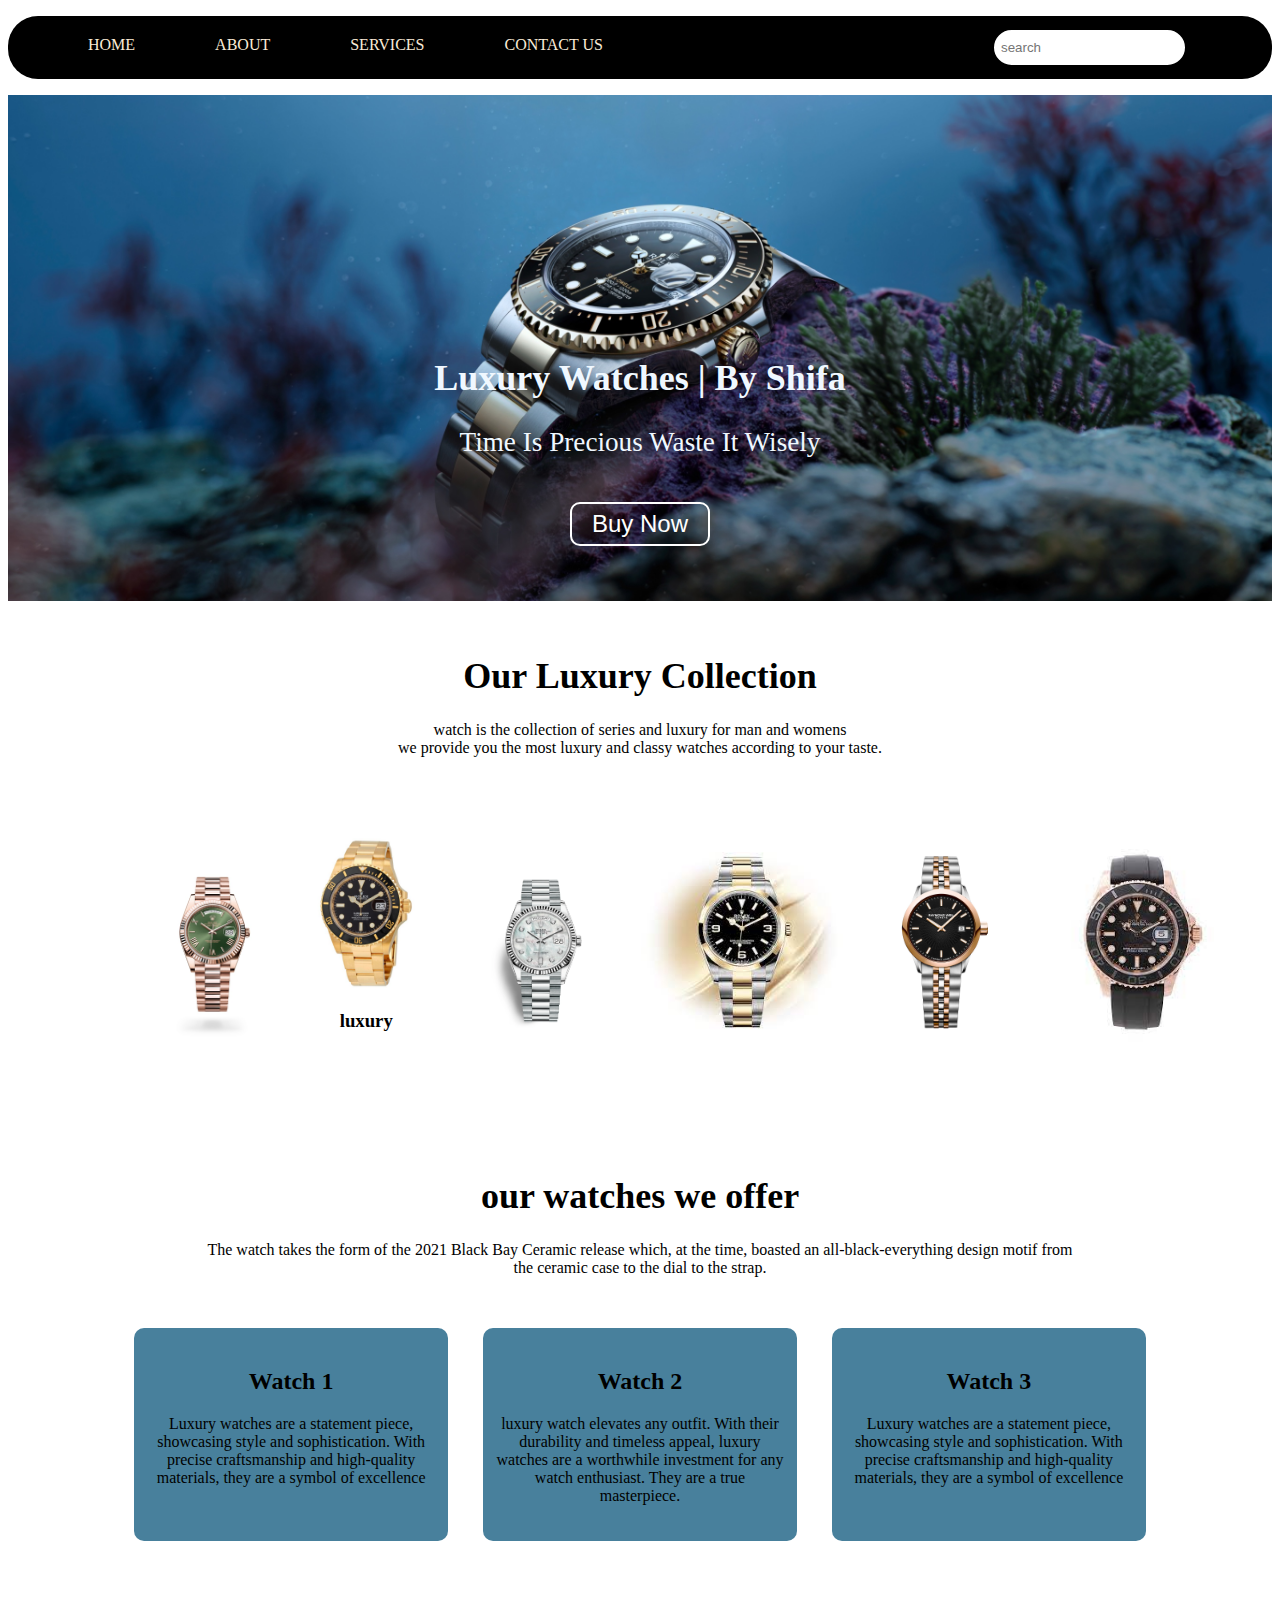
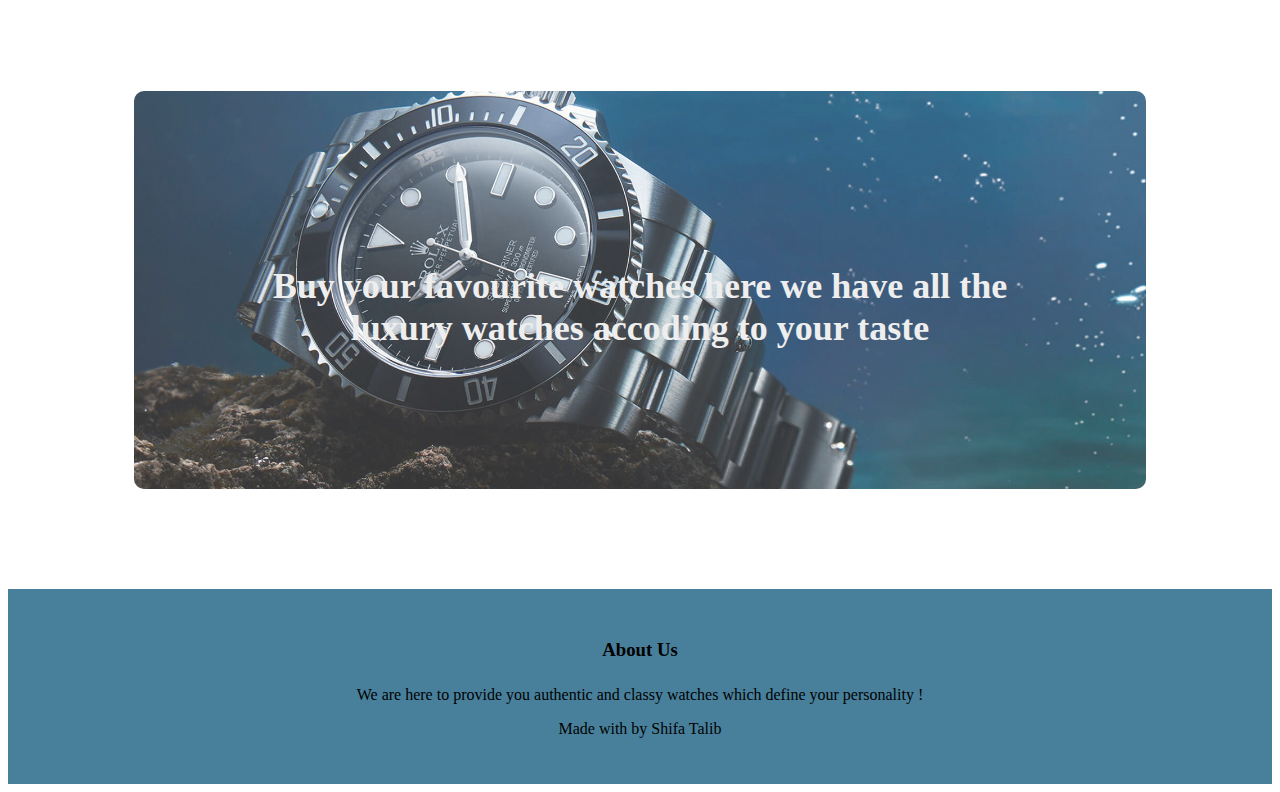
<file: index.html>
<!DOCTYPE html>
<html lang="en">
<head>
    <meta charset="UTF-8">
    <meta name="viewport" content="width=device-width, initial-scale=1.0">
    <title>HOME</title>
    <link rel="stylesheet" href="https://cdnjs.cloudflare.com/ajax/libs/font-awesome/6.5.2/css/all.min.css" integrity="sha512-SnH5WK+bZxgPHs44uWIX+LLJAJ9/2PkPKZ5QiAj6Ta86w+fsb2TkcmfRyVX3pBnMFcV7oQPJkl9QevSCWr3W6A==" crossorigin="anonymous" referrerpolicy="no-referrer" />
    <link rel="stylesheet" href="style.css">
</head>
<body>
    <section id="header">
        <nav class="navbar">
            <ul>
                <li><a href="index.html">HOME</a></li>
                <li><a href="about.html">ABOUT</a></li>
                <li><a href="service.html">SERVICES</a></li>
                <li><a href="contact.html">CONTACT US</a></li>
                <Div class="search">
                    <i class="fa-solid fa-magnifying-glass"></i>
                    <input type="text" name="search" id="search" placeholder="search">
                </Div>
            </ul>
        </nav>
        </section>
    <section id="body">
        <div class= "header_heading">
            <h1>Luxury Watches | By Shifa</h1>
        <p>Time Is Precious Waste It Wisely</p>
        </div>
        <button class="btn">Buy Now</button> 
    </section>
       
<!---collection--->

    <section class="collection">
        <h1>Our Luxury Collection</h1>
<p>watch is the collection of series and luxury for man and womens</br>
    we provide you the most luxury and classy watches according to your taste.
</p>
   <div class="row">
    <div class="collection col">
        <img src="pic1.png" height="200px">
        <div class="layer">
        </div>
    </div>
    <div class="collection col">
        <img src="pic2.jpg" height="150px" width="150px">
        <div class="layer">
            <h3>luxury</h3>
        </div>
    </div>
    <div class="collection col">
        <img src="pic3.webp" height="200px">
        <div class="layer">
            
        </div>
    </div>
    <div class="collection col">
        <img src="pic5.jpeg" height="180px">
        <div class="layer">
        
        </div>
    </div>
    <div class="collection col">
        <img src="pic4.webp" height="200px">
        <div class="layer">
    
        </div>
    </div>
    <div class="collection col">
        <img src="pic6.jpeg" height="200px">
        <div class="layer">
            
        </div>
    </div>
   </div>
</section>
 <!--our offers-->
 <section class="box1">
    <h1>our watches we offer</h1>
    <p>The watch takes the form of the 2021 Black Bay Ceramic release which, at the time, boasted an all-black-everything design motif from</br> the ceramic case to the dial to the strap.</p>
<div class="row">
<div class="box2">
    <h2>Watch 1</h2>
    <p>Luxury watches are a statement piece, showcasing style and sophistication. With precise craftsmanship and high-quality materials, they are a symbol of excellence</p>
</div>
<div class="box2">
    <h2>Watch 2</h2>
    <p>luxury watch elevates any outfit. With their durability and timeless appeal, luxury watches are a worthwhile investment for any watch enthusiast. They are a true masterpiece.</p>
</div><div class="box2">
    <h2>Watch 3</h2>
  <p>Luxury watches are a statement piece, showcasing style and sophistication. With precise craftsmanship and high-quality materials, they are a symbol of excellence</p>
</div>
</div>
</section>
<!--background-->
<section class="cta">
    <h1>Buy your favourite watches here we have all the 
    </br>luxury watches accoding to your taste</h1>

</section>
<!----footer-->
<section class="footer">
<h3>About Us</h3>
<p>We are here to provide you authentic and classy watches which define your personality !</p>
<div class="icons">
    <i class="fa-brands fa-facebook"></i>
    <i class="fa-brands fa-twitter"></i>
    <i class="fa-brands fa-instagram"></i>
    <i class="fa-brands fa-linkedin"></i>
</div>
<p>Made with <i class="fa-regular fa-heart"></i> by Shifa Talib</p>
</section>
</body>
</html>
</file>
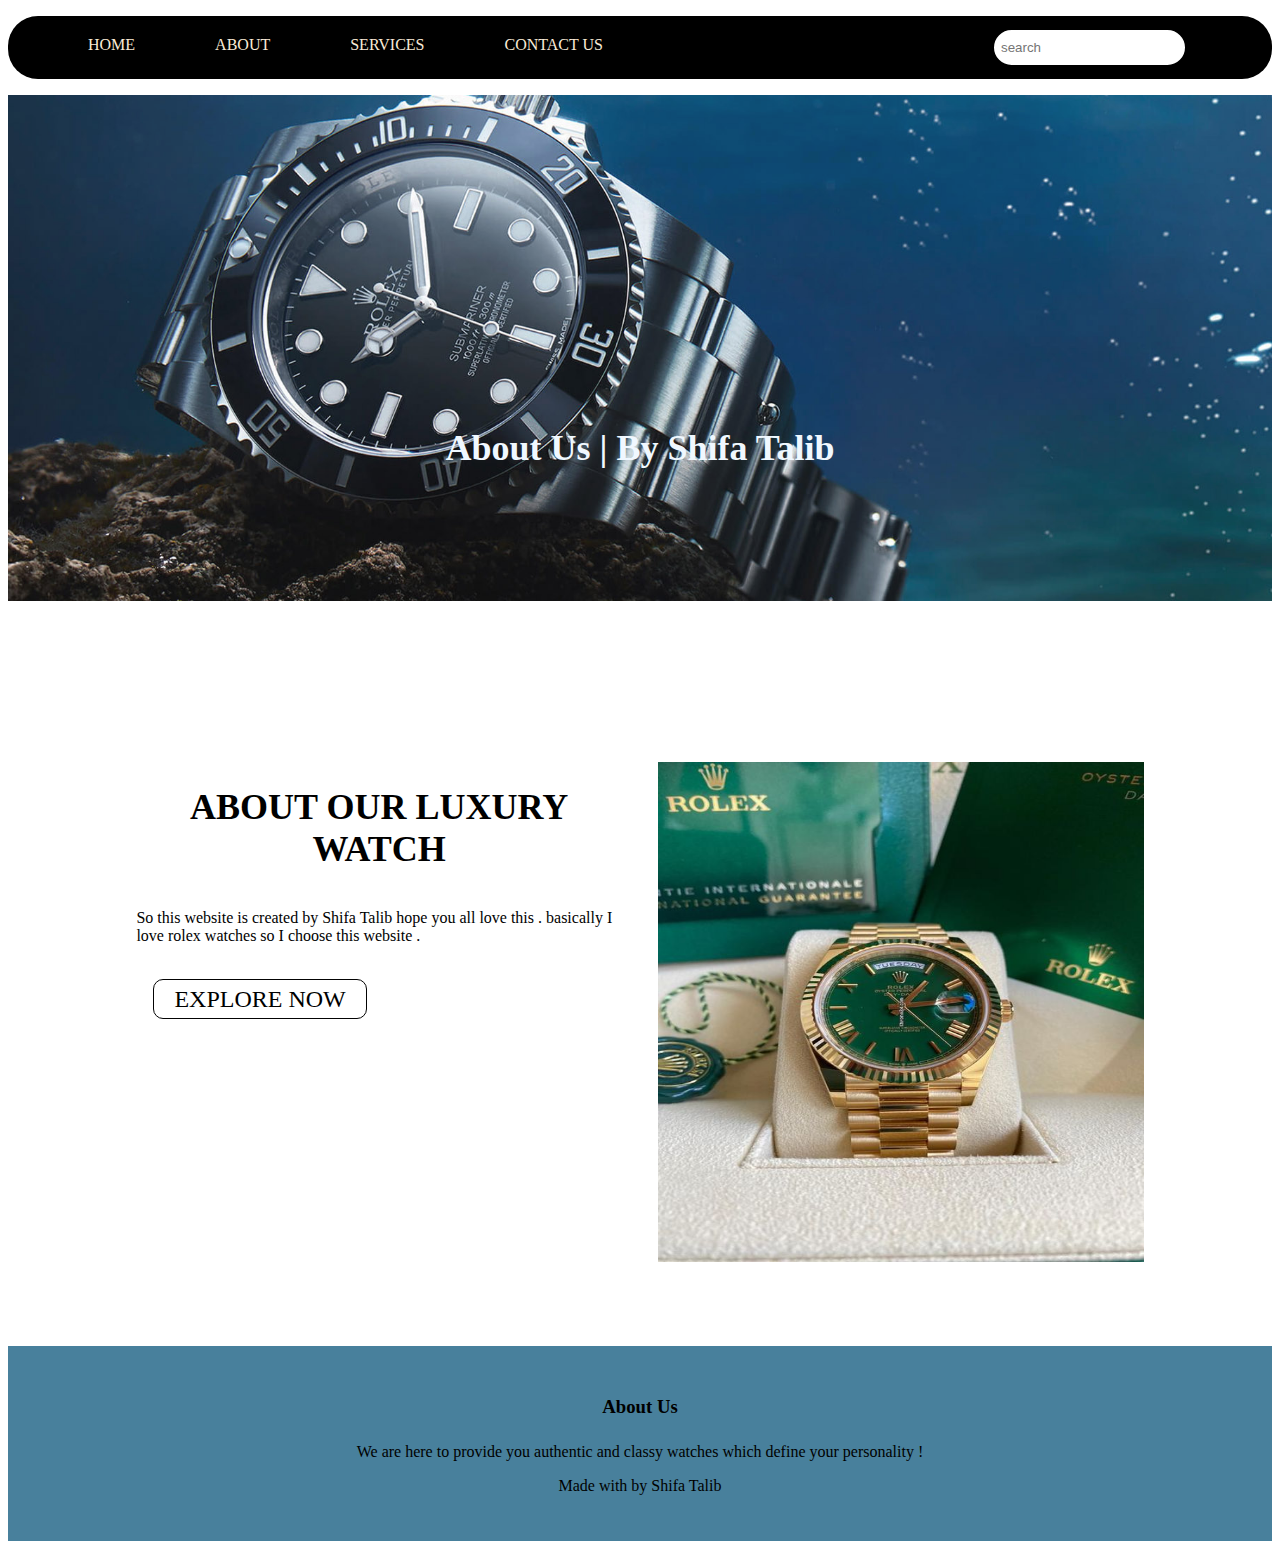
<file: about.html>
<!DOCTYPE html>
<html lang="en">
<head>
    <meta charset="UTF-8">
    <meta name="viewport" content="width=device-width, initial-scale=1.0">
    <title>ABOUT</title>
    <link rel="stylesheet" href="https://cdnjs.cloudflare.com/ajax/libs/font-awesome/6.5.2/css/all.min.css" integrity="sha512-SnH5WK+bZxgPHs44uWIX+LLJAJ9/2PkPKZ5QiAj6Ta86w+fsb2TkcmfRyVX3pBnMFcV7oQPJkl9QevSCWr3W6A==" crossorigin="anonymous" referrerpolicy="no-referrer" />
    <link rel="stylesheet" href="style.css">
</head>
<body>
    <section id="header">
        <nav class="navbar">
            <ul>
                <li><a href="index.html">HOME</a></li>
                <li><a href="about.html">ABOUT</a></li>
                <li><a href="service.html">SERVICES</a></li>
                <li><a href="contact.html">CONTACT US</a></li>
                <Div class="search">
                    <i class="fa-solid fa-magnifying-glass"></i>
                    <input type="text" name="search" id="search" placeholder="search">
        
                </Div>
               
            </ul>
        </nav>
        </section>
    <section id="Sub_header">
        <div class= "header_heading">
           <h1>About Us | By Shifa Talib</h1>
        </div>
    </section>
    <!------about us content---->
    <section class="about-us">
        <div class="row">
           <div class="about-col">
            <h1>ABOUT OUR  LUXURY  WATCH</h1>
            <p>So this website is created by Shifa Talib hope you all love this . basically
                I love rolex watches so I choose this website .
            </p>
            <a href="index5.html" class="btn red-btn">EXPLORE NOW</a>
           </div>
           <div class="about-col">
            <img src="img6.jpg" height="500px">
           </div>
        </div>
    </section>
    

    <!----footer-->
<section class="footer">
    <h3>About Us</h3>
    <p>We are here to provide you authentic and classy watches which define your personality !</p>
    <div class="icons">
        <i class="fa-brands fa-facebook"></i>
        <i class="fa-brands fa-twitter"></i>
        <i class="fa-brands fa-instagram"></i>
        <i class="fa-brands fa-linkedin"></i>
    </div>
    <p>Made with <i class="fa-regular fa-heart"></i> by Shifa Talib</p>
    </section>
    
</body>
</html>
</file>
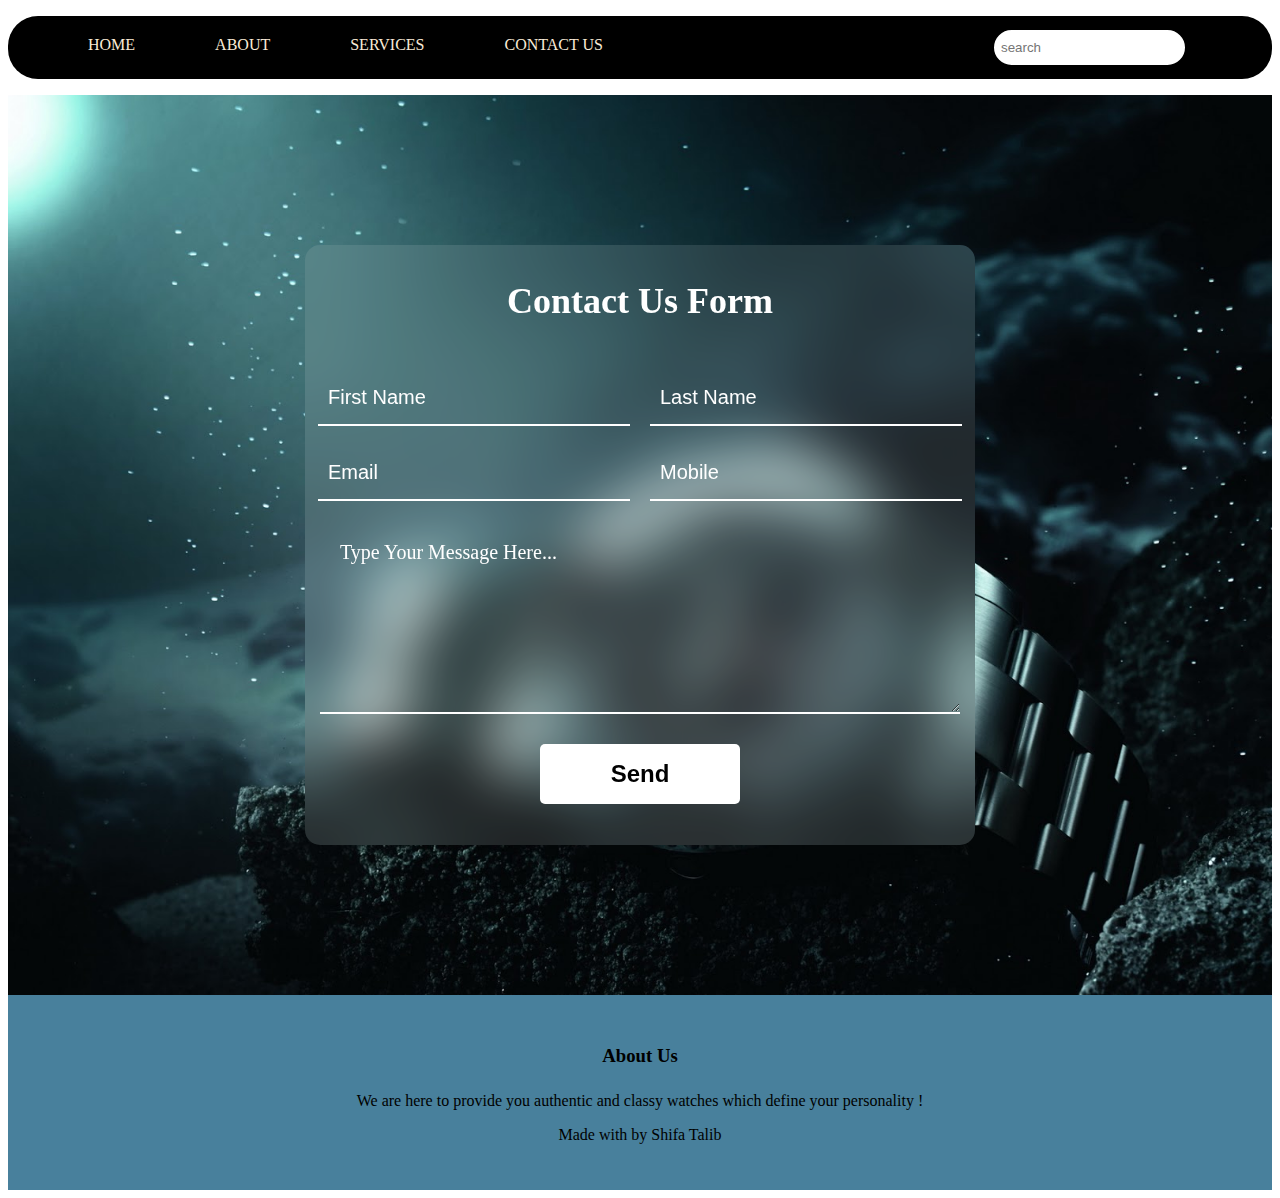
<file: contact.html>
<!DOCTYPE html>
<html lang="en">
<head>
    <meta charset="UTF-8">
    <meta name="viewport" content="width=device-width, initial-scale=1.0">
    <title>Contact</title>
    <link rel="stylesheet" href="https://cdnjs.cloudflare.com/ajax/libs/font-awesome/6.5.2/css/all.min.css" integrity="sha512-SnH5WK+bZxgPHs44uWIX+LLJAJ9/2PkPKZ5QiAj6Ta86w+fsb2TkcmfRyVX3pBnMFcV7oQPJkl9QevSCWr3W6A==" crossorigin="anonymous" referrerpolicy="no-referrer" />
    <link rel="stylesheet" href="style.css">

</head>
<body>
    <section id="header">
        <nav class="navbar">
            <ul>
                <li><a href="index.html">HOME</a></li>
                <li><a href="about.html">ABOUT</a></li>
                <li><a href="service.html">SERVICES</a></li>
                <li><a href="contact.html">CONTACT US</a></li>
                <Div class="search">
                    <i class="fa-solid fa-magnifying-glass"></i>
                    <input type="text" name="search" id="search" placeholder="search">
                </Div>
            </ul>
        </nav>
        </section>
    
        <div class="container">
            <form>
              <h1>Contact Us Form</h1>
              <input type="text" id="firstName" placeholder="First Name" required />
              <input type="text" id="lastName" placeholder="Last Name" required />
              <input type="email" id="email" placeholder="Email" required />
              <input type="text" id="mobile" placeholder="Mobile" required />
              <h4>Type Your Message Here...</h4>
              <textarea required></textarea>
              <input type="submit" value="Send" id="button" />
            </form>
          </div>
          <section class="footer">
            <h3>About Us</h3>
            <p>We are here to provide you authentic and classy watches which define your personality !</p>
            <div class="icons">
                <i class="fa-brands fa-facebook"></i>
                <i class="fa-brands fa-twitter"></i>
                <i class="fa-brands fa-instagram"></i>
                <i class="fa-brands fa-linkedin"></i>
            </div>
            <p>Made with <i class="fa-regular fa-heart"></i> by Shifa Talib</p>
            </section>
            
       
            

        
        
         
       
</body>
</html>
</file>
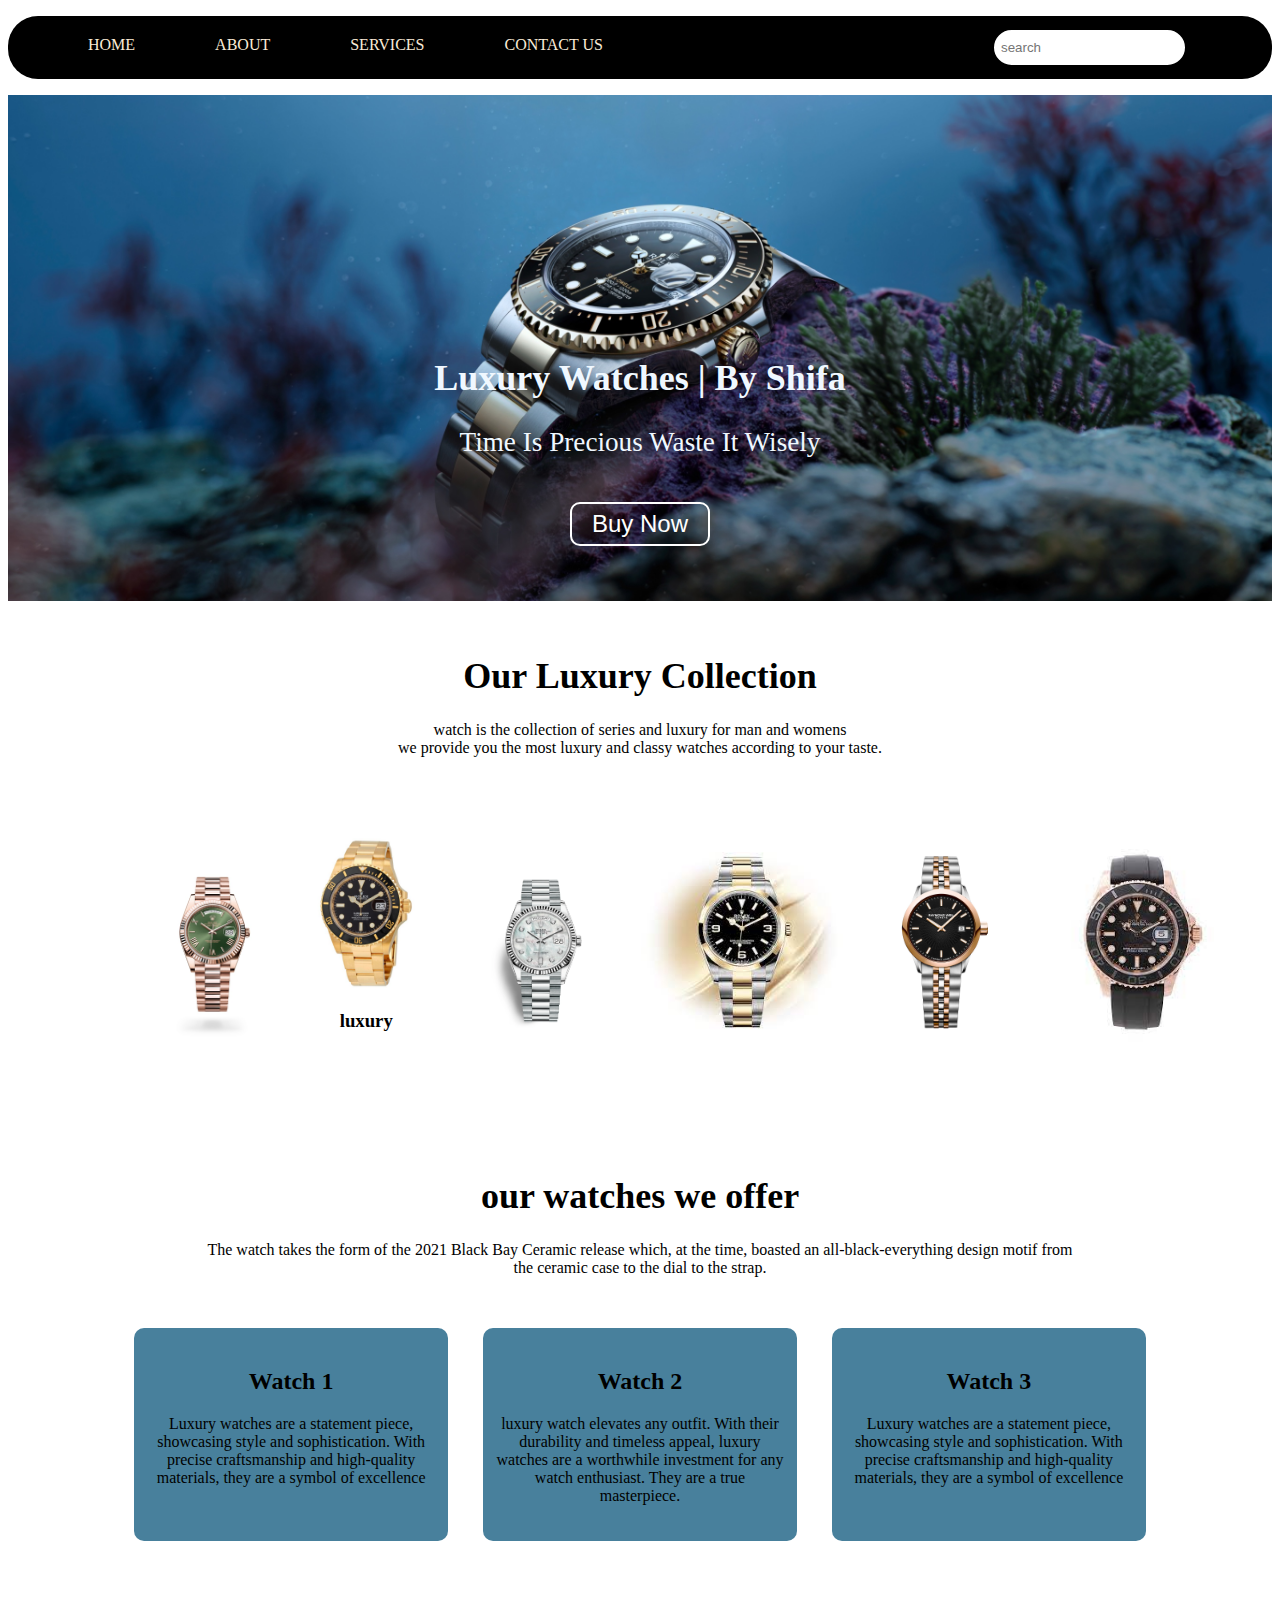
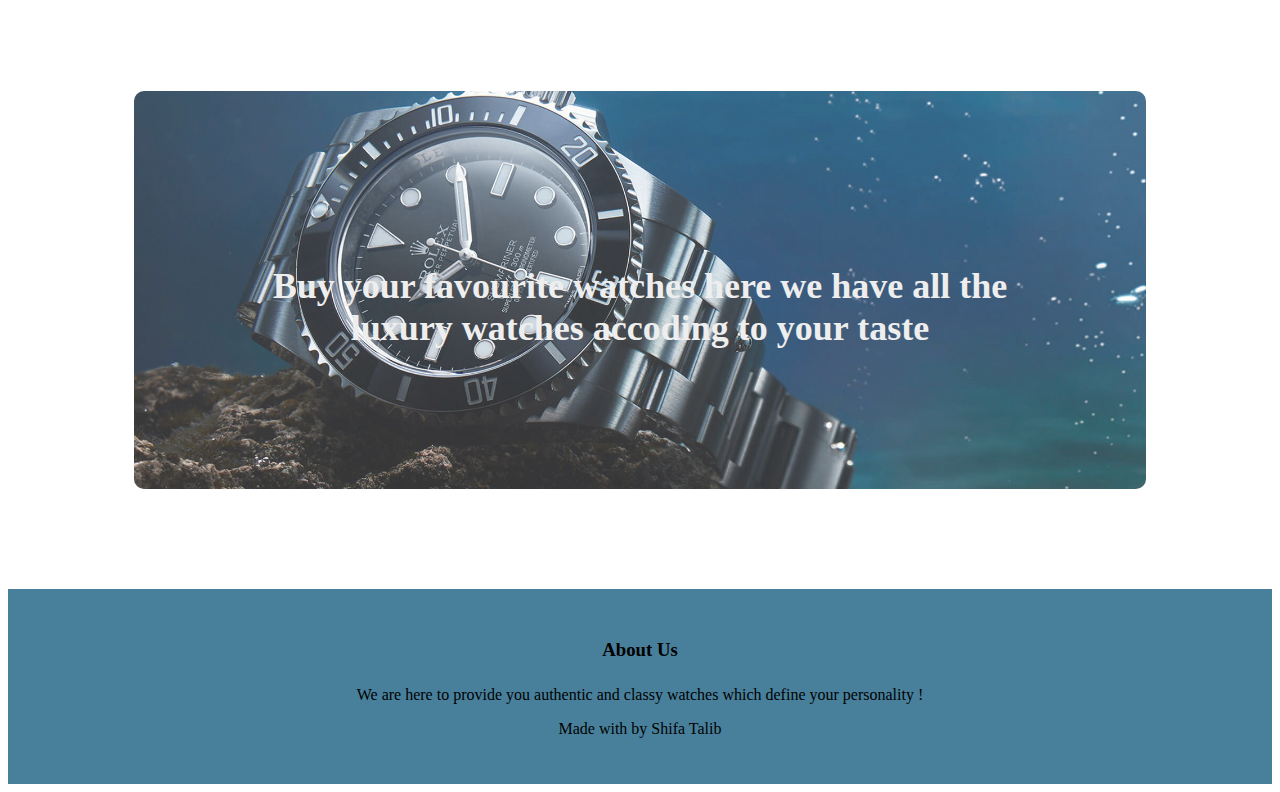
<file: index5.html>
<!DOCTYPE html>
<html lang="en">
<head>
    <meta charset="UTF-8">
    <meta name="viewport" content="width=device-width, initial-scale=1.0">
    <title>HOME</title>
    <link rel="stylesheet" href="https://cdnjs.cloudflare.com/ajax/libs/font-awesome/6.5.2/css/all.min.css" integrity="sha512-SnH5WK+bZxgPHs44uWIX+LLJAJ9/2PkPKZ5QiAj6Ta86w+fsb2TkcmfRyVX3pBnMFcV7oQPJkl9QevSCWr3W6A==" crossorigin="anonymous" referrerpolicy="no-referrer" />
    <link rel="stylesheet" href="style.css">
</head>
<body>
    <section id="header">
        <nav class="navbar">
            <ul>
                <li><a href="index5.html">HOME</a></li>
                <li><a href="about.html">ABOUT</a></li>
                <li><a href="service.html">SERVICES</a></li>
                <li><a href="contact.html">CONTACT US</a></li>
                <Div class="search">
                    <i class="fa-solid fa-magnifying-glass"></i>
                    <input type="text" name="search" id="search" placeholder="search">
                </Div>
            </ul>
        </nav>
        </section>
    <section id="body">
        <div class= "header_heading">
            <h1>Luxury Watches | By Shifa</h1>
        <p>Time Is Precious Waste It Wisely</p>
        </div>
        <button class="btn">Buy Now</button> 
    </section>
       
<!---collection--->

    <section class="collection">
        <h1>Our Luxury Collection</h1>
<p>watch is the collection of series and luxury for man and womens</br>
    we provide you the most luxury and classy watches according to your taste.
</p>
   <div class="row">
    <div class="collection col">
        <img src="pic1.png" height="200px">
        <div class="layer">
        </div>
    </div>
    <div class="collection col">
        <img src="pic2.jpg" height="150px" width="150px">
        <div class="layer">
            <h3>luxury</h3>
        </div>
    </div>
    <div class="collection col">
        <img src="pic3.webp" height="200px">
        <div class="layer">
            
        </div>
    </div>
    <div class="collection col">
        <img src="pic5.jpeg" height="180px">
        <div class="layer">
        
        </div>
    </div>
    <div class="collection col">
        <img src="pic4.webp" height="200px">
        <div class="layer">
    
        </div>
    </div>
    <div class="collection col">
        <img src="pic6.jpeg" height="200px">
        <div class="layer">
            
        </div>
    </div>
   </div>
</section>
 <!--our offers-->
 <section class="box1">
    <h1>our watches we offer</h1>
    <p>The watch takes the form of the 2021 Black Bay Ceramic release which, at the time, boasted an all-black-everything design motif from</br> the ceramic case to the dial to the strap.</p>
<div class="row">
<div class="box2">
    <h2>Watch 1</h2>
    <p>Luxury watches are a statement piece, showcasing style and sophistication. With precise craftsmanship and high-quality materials, they are a symbol of excellence</p>
</div>
<div class="box2">
    <h2>Watch 2</h2>
    <p>luxury watch elevates any outfit. With their durability and timeless appeal, luxury watches are a worthwhile investment for any watch enthusiast. They are a true masterpiece.</p>
</div><div class="box2">
    <h2>Watch 3</h2>
  <p>Luxury watches are a statement piece, showcasing style and sophistication. With precise craftsmanship and high-quality materials, they are a symbol of excellence</p>
</div>
</div>
</section>
<!--background-->
<section class="cta">
    <h1>Buy your favourite watches here we have all the 
    </br>luxury watches accoding to your taste</h1>

</section>
<!----footer-->
<section class="footer">
<h3>About Us</h3>
<p>We are here to provide you authentic and classy watches which define your personality !</p>
<div class="icons">
    <i class="fa-brands fa-facebook"></i>
    <i class="fa-brands fa-twitter"></i>
    <i class="fa-brands fa-instagram"></i>
    <i class="fa-brands fa-linkedin"></i>
</div>
<p>Made with <i class="fa-regular fa-heart"></i> by Shifa Talib</p>
</section>
</body>
</html>
</file>
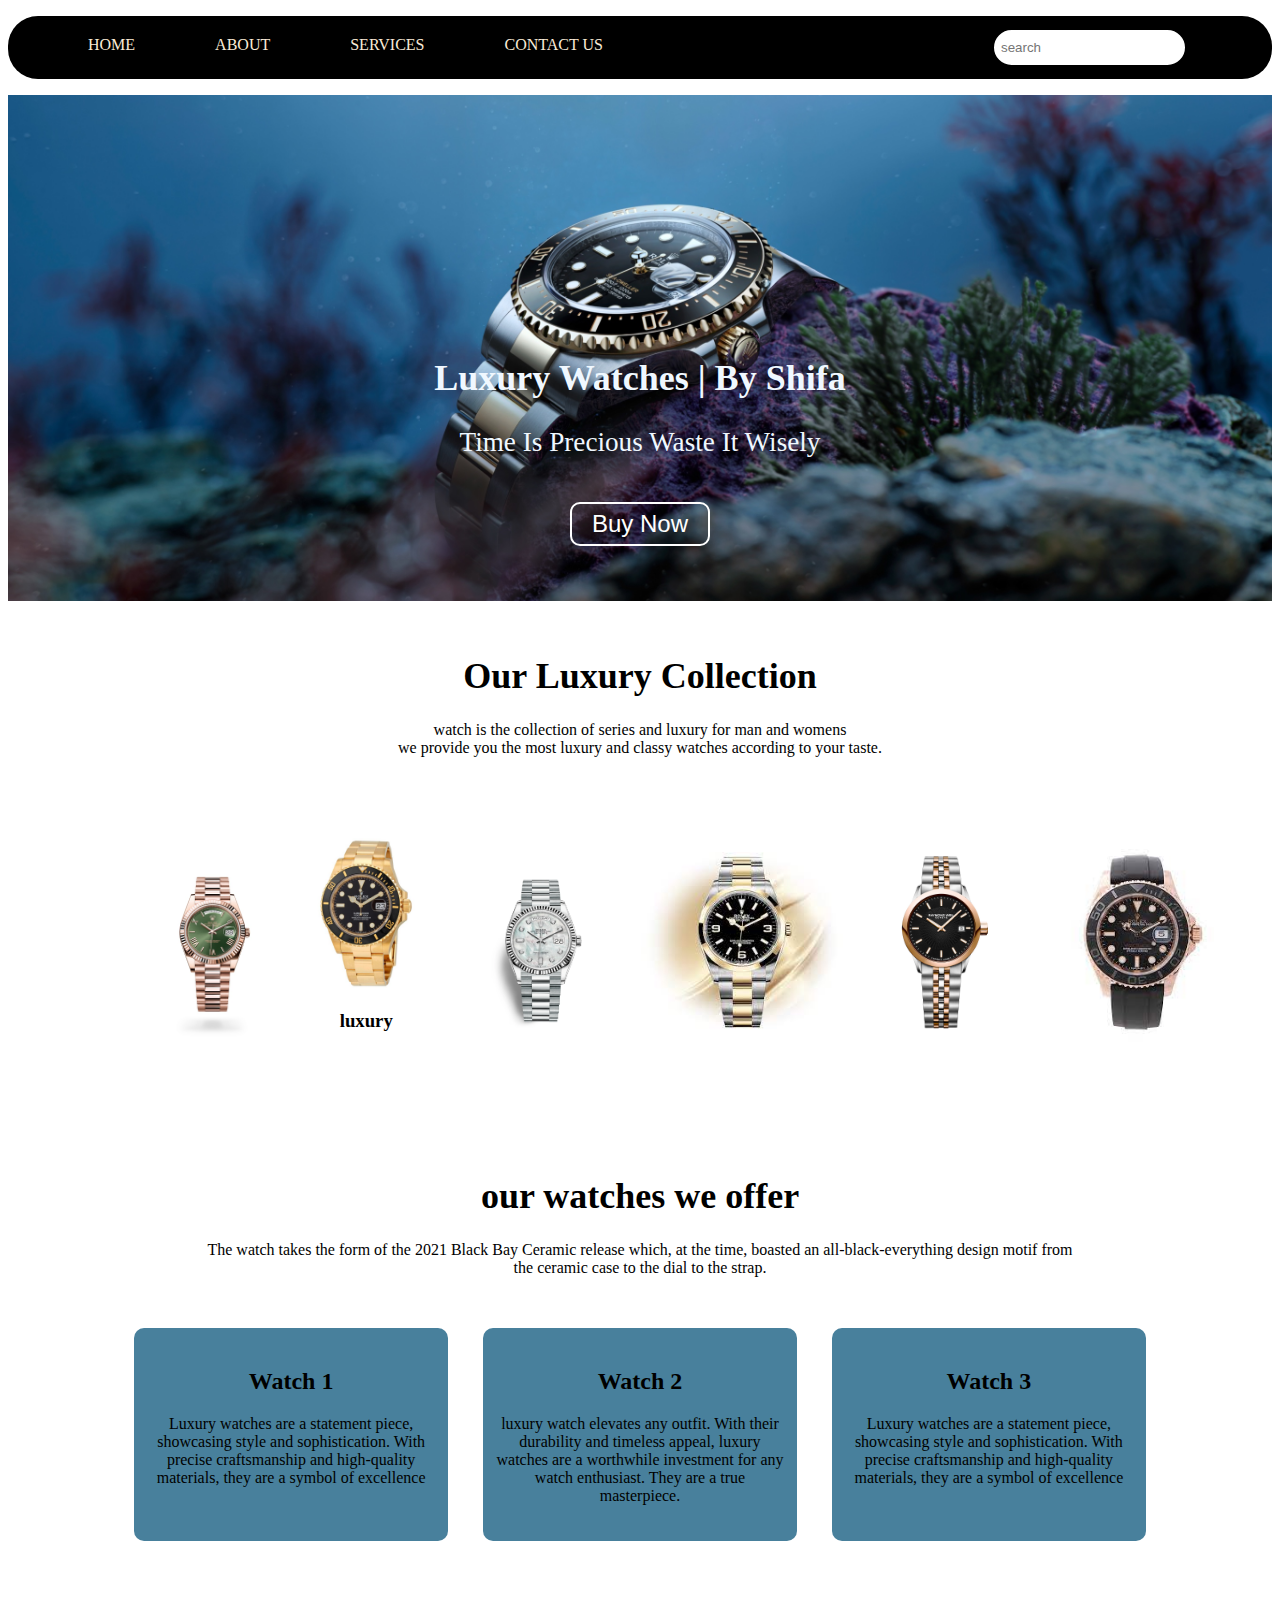
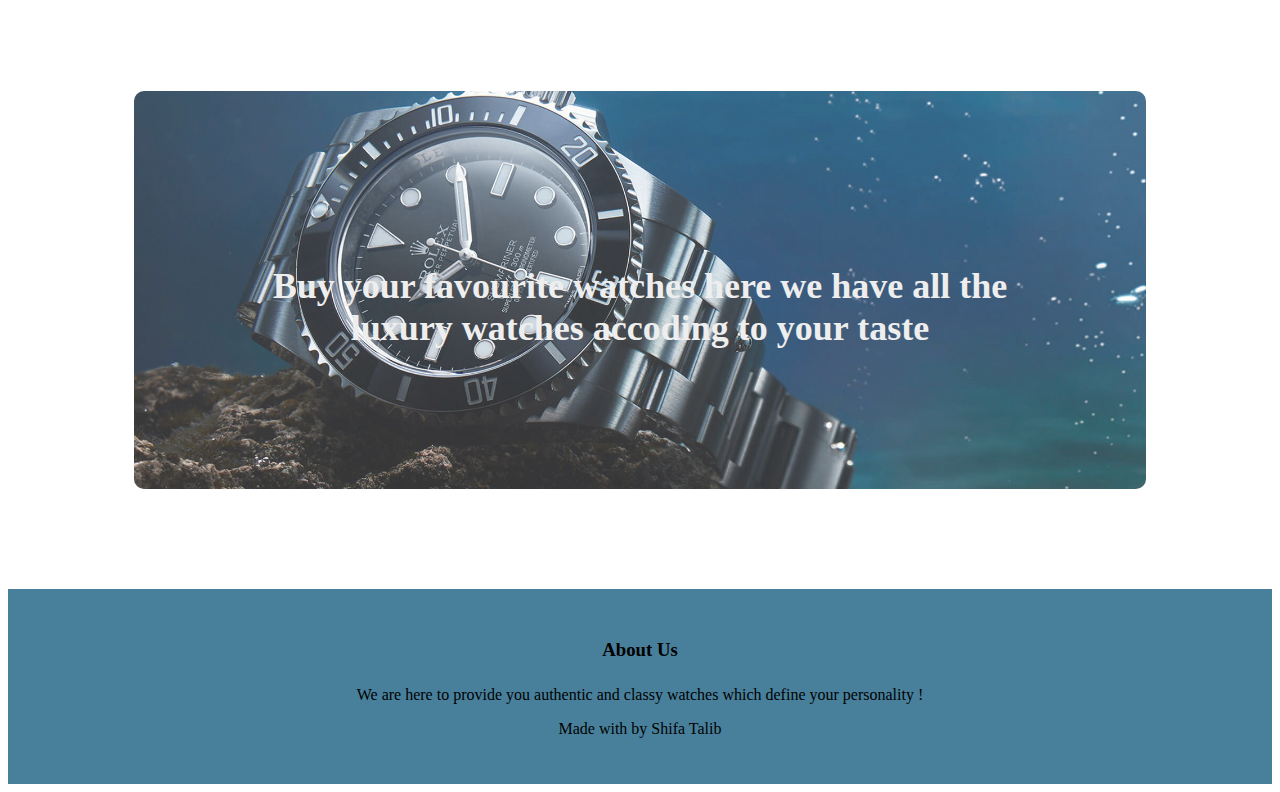
<file: luxury watch coding.html>
<!DOCTYPE html>
<html lang="en">
<head>
    <meta charset="UTF-8">
    <meta name="viewport" content="width=device-width, initial-scale=1.0">
    <title>HOME</title>
    <link rel="stylesheet" href="https://cdnjs.cloudflare.com/ajax/libs/font-awesome/6.5.2/css/all.min.css" integrity="sha512-SnH5WK+bZxgPHs44uWIX+LLJAJ9/2PkPKZ5QiAj6Ta86w+fsb2TkcmfRyVX3pBnMFcV7oQPJkl9QevSCWr3W6A==" crossorigin="anonymous" referrerpolicy="no-referrer" />
    <link rel="stylesheet" href="style.css">
</head>
<body>
    <section id="header">
    <nav class="navbar">
        <ul>
            <li><a href="#">HOME</a></li>
            <li><a href="#">ABOUT</a></li>
            <li><a href="#">SERVICES</a></li>
            <li><a href="#">CONTACT US</a></li>
            <Div class="search">
                <i class="fa-solid fa-magnifying-glass"></i>
                <input type="text" name="search" id="search" placeholder="search">
    
            </Div>
           
        </ul>
    </nav>
    </section>
    <section id="body">
        <div class= "header_heading">
            <h1>Luxury Watches | By Shifa</h1>
        <p>Time Is Precious Waste It Wisely</p>
        </div>
        <button class="btn">Buy Now</button> 
    </section>
       
<!---collection--->

    <section class="collection">
        <h1>Our Luxury Collection</h1>
<p>watch is the collection of series and luxury for man and womens</br>
    we provide you the most luxury and classy watches according to your taste.
</p>
   <div class="row">
    <div class="collection col">
        <img src="pic1.png" height="200px">
        <div class="layer">
        </div>
    </div>
    <div class="collection col">
        <img src="pic2.jpg" height="150px" width="150px">
        <div class="layer">
            <h3>luxury</h3>
        </div>
    </div>
    <div class="collection col">
        <img src="pic3.webp" height="200px">
        <div class="layer">
            
        </div>
    </div>
    <div class="collection col">
        <img src="pic5.jpeg" height="180px">
        <div class="layer">
        
        </div>
    </div>
    <div class="collection col">
        <img src="pic4.webp" height="200px">
        <div class="layer">
    
        </div>
    </div>
    <div class="collection col">
        <img src="pic6.jpeg" height="200px">
        <div class="layer">
            
        </div>
    </div>
   </div>
</section>
 <!--our offers-->
 <section class="box1">
    <h1>our watches we offer</h1>
    <p>The watch takes the form of the 2021 Black Bay Ceramic release which, at the time, boasted an all-black-everything design motif from</br> the ceramic case to the dial to the strap.</p>
<div class="row">
<div class="box2">
    <h2>Watch 1</h2>
    <p>Luxury watches are a statement piece, showcasing style and sophistication. With precise craftsmanship and high-quality materials, they are a symbol of excellence</p>
</div>
<div class="box2">
    <h2>Watch 2</h2>
    <p>luxury watch elevates any outfit. With their durability and timeless appeal, luxury watches are a worthwhile investment for any watch enthusiast. They are a true masterpiece.</p>
</div><div class="box2">
    <h2>Watch 3</h2>
  <p>Luxury watches are a statement piece, showcasing style and sophistication. With precise craftsmanship and high-quality materials, they are a symbol of excellence</p>
</div>
</div>
</section>
<!--background-->
<section class="cta">
    <h1>Buy your favourite watches here we have all the 
    </br>luxury watches accoding to your taste</h1>

</section>
<!----footer-->
<section class="footer">
<h3>About Us</h3>
<p>We are here to provide you authentic and classy watches which define your personality !</p>
<div class="icons">
    <i class="fa-brands fa-facebook"></i>
    <i class="fa-brands fa-twitter"></i>
    <i class="fa-brands fa-instagram"></i>
    <i class="fa-brands fa-linkedin"></i>
</div>
<p>Made with <i class="fa-regular fa-heart"></i> by Shifa Talib</p>
</section>
</body>
</html>
</file>
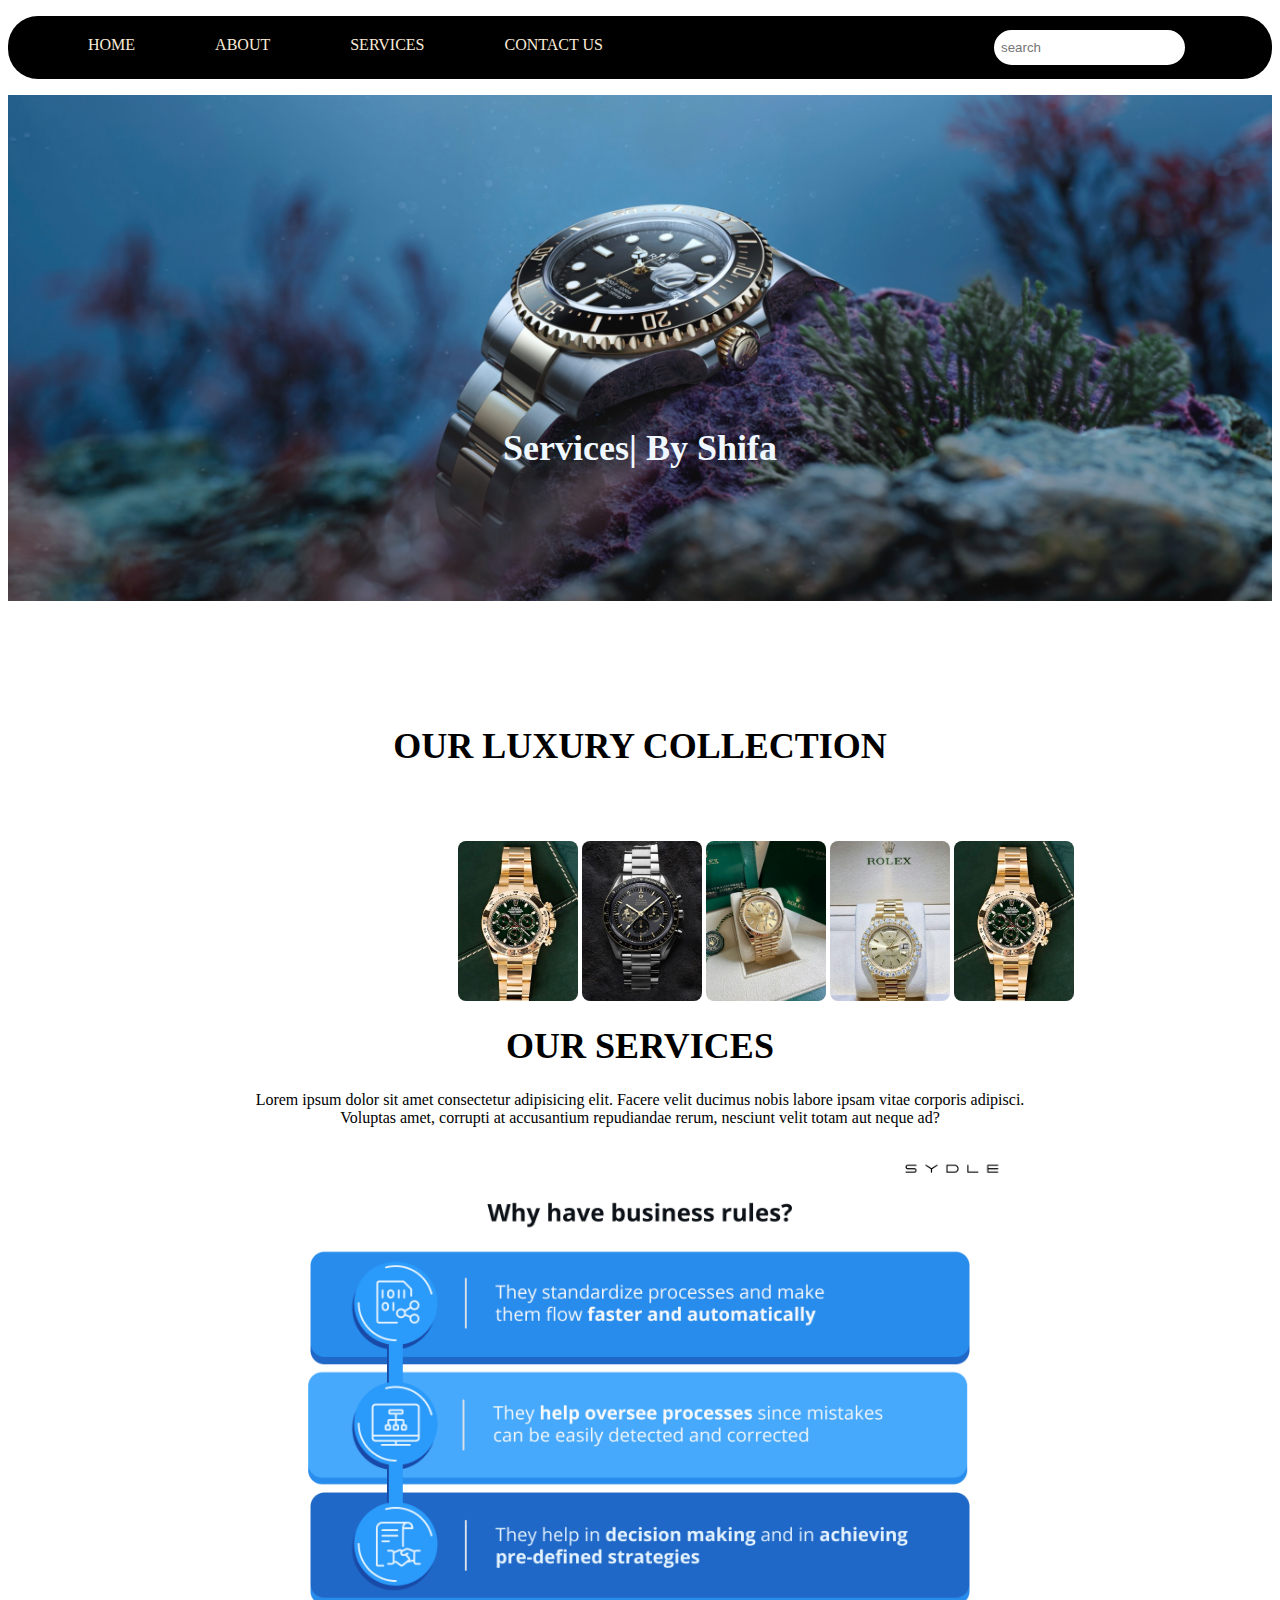
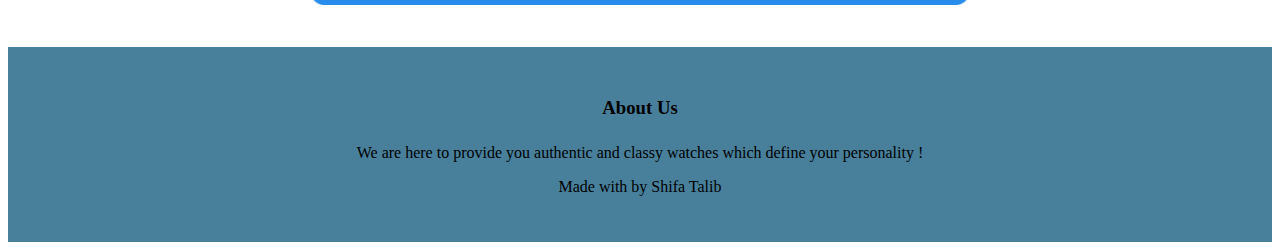
<file: service.html>
<!DOCTYPE html>
<html lang="en">
<head>
    <meta charset="UTF-8">
    <meta name="viewport" content="width=device-width, initial-scale=1.0">
    <title>Services</title>
    <link rel="stylesheet" href="https://cdnjs.cloudflare.com/ajax/libs/font-awesome/6.5.2/css/all.min.css" integrity="sha512-SnH5WK+bZxgPHs44uWIX+LLJAJ9/2PkPKZ5QiAj6Ta86w+fsb2TkcmfRyVX3pBnMFcV7oQPJkl9QevSCWr3W6A==" crossorigin="anonymous" referrerpolicy="no-referrer" />
    <link rel="stylesheet"href="style.css">

</head>
<body>
    <section id="header">
        <nav class="navbar">
            <ul>
                <li><a href="index.html">HOME</a></li>
                <li><a href="about.html">ABOUT</a></li>
                <li><a href="service.html">SERVICES</a></li>
                <li><a href="contact.html">CONTACT US</a></li>
                <Div class="search">
                    <i class="fa-solid fa-magnifying-glass"></i>
                    <input type="text" name="search" id="search" placeholder="search">
        
                </Div>
               
            </ul>
        </nav>
        </section>
        <section id="body2">
            <div class= "header_heading">
                <h1>Services| By Shifa</h1>
            </div>
        </section>
        <div class="h12">
            <h1>OUR LUXURY COLLECTION</h1>
        </div>
        <section id="Services">
            <div class="list">
                <li class='item'></li>
                <li class='item'></li>
                <li class='item'></li>
                <li class='item'></li>
                <li class='item'></li>
              </ul>
              </div>
        </section>
           <!---div--->
           <section class="service2">
            <div class="hello">
            <div class="service-col">
                <h1>OUR SERVICES</h1>
                <center><p>Lorem ipsum dolor sit amet consectetur adipisicing elit. Facere velit ducimus nobis labore ipsam vitae corporis adipisci.<br> Voluptas amet, corrupti at accusantium repudiandae rerum, nesciunt velit totam aut neque ad?</p></center>
            </div>
            <div>
                <center><img src="rules.png" height="500px"></center>
            </div>
            </div>
           </section>
               <!----footer-->
<section class="footer">
    <h3>About Us</h3>
    <p>We are here to provide you authentic and classy watches which define your personality !</p>
    <div class="icons">
        <i class="fa-brands fa-facebook"></i>
        <i class="fa-brands fa-twitter"></i>
        <i class="fa-brands fa-instagram"></i>
        <i class="fa-brands fa-linkedin"></i>
    </div>
    <p>Made with <i class="fa-regular fa-heart"></i> by Shifa Talib</p>
    </section>
</body>
</html>
</file>
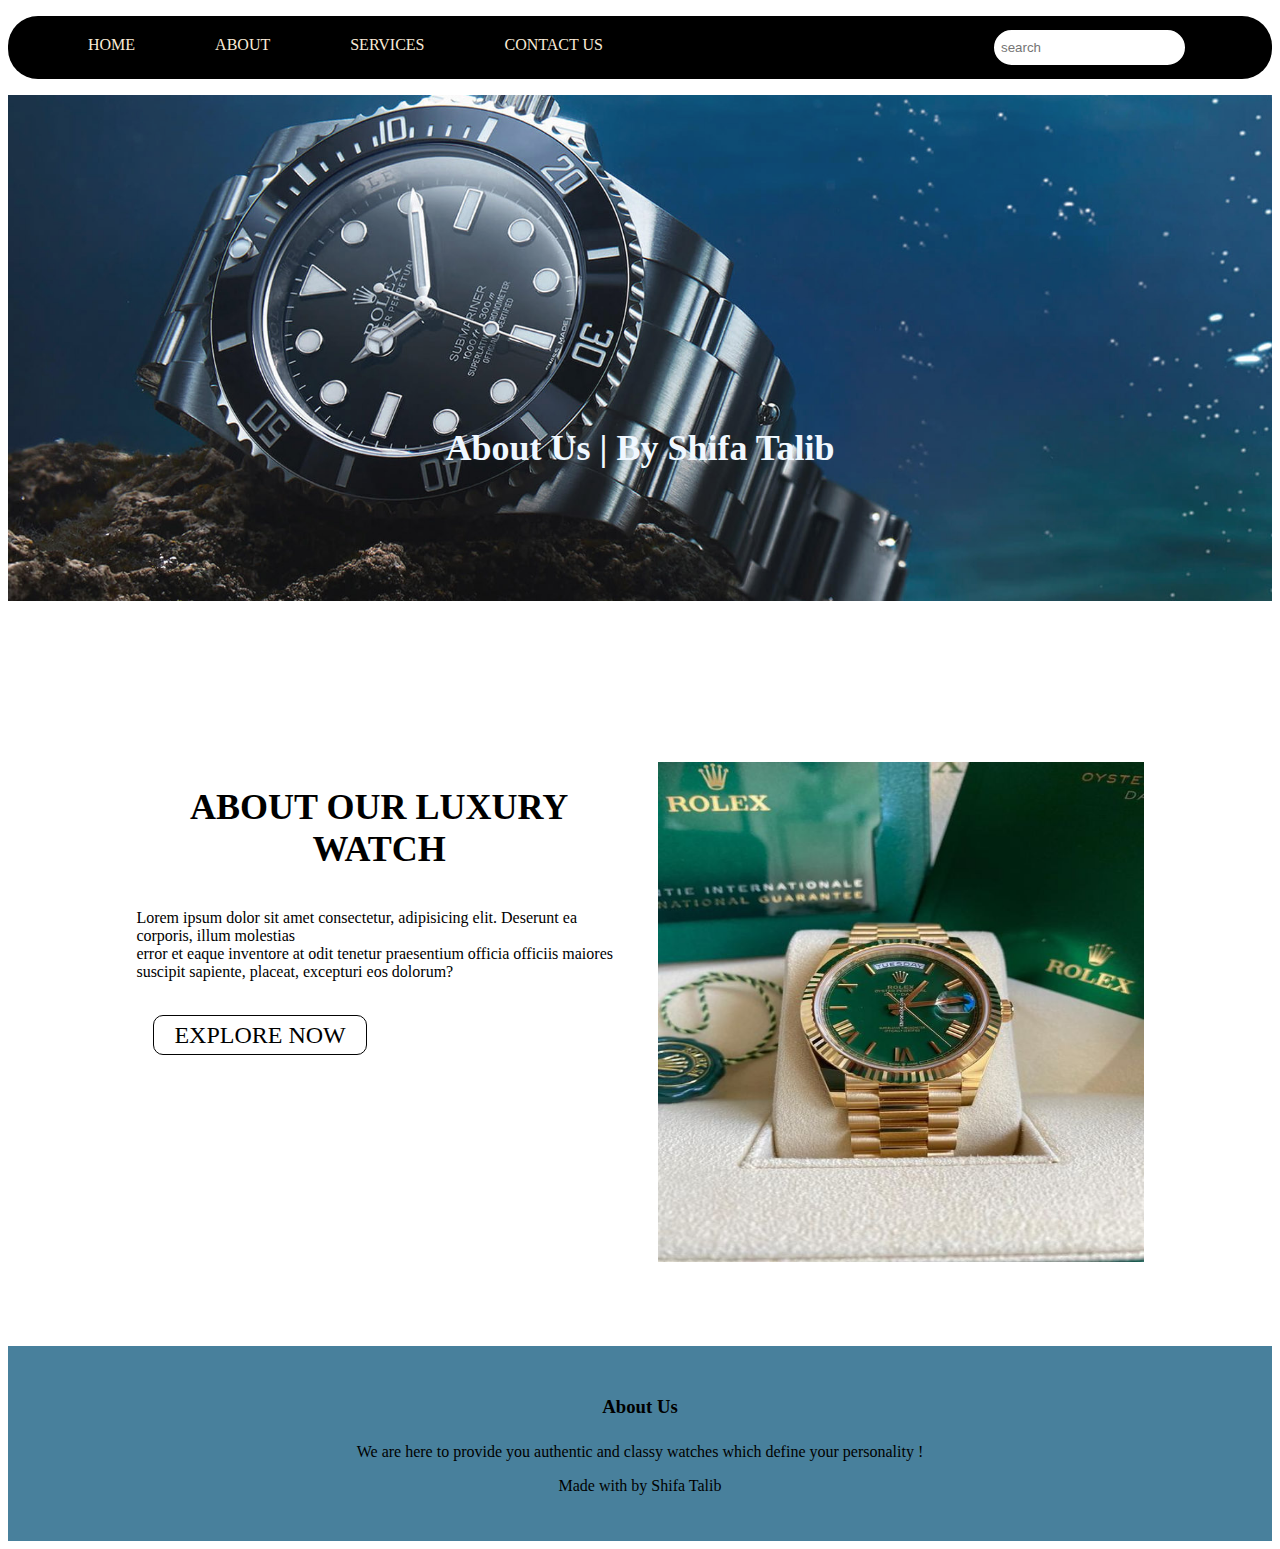
<file: watch website.html>
<!DOCTYPE html>
<html lang="en">
<head>
    <meta charset="UTF-8">
    <meta name="viewport" content="width=device-width, initial-scale=1.0">
    <title>ABOUT</title>
    <link rel="stylesheet" href="style.css">
</head>
<body>
    <section id="header">
        <nav class="navbar">
            <ul>
                <li><a href="index5.html">HOME</a></li>
                <li><a href="about.html">ABOUT</a></li>
                <li><a href="service.html">SERVICES</a></li>
                <li><a href="#">CONTACT US</a></li>
                <Div class="search">
                    <i class="fa-solid fa-magnifying-glass"></i>
                    <input type="text" name="search" id="search" placeholder="search">
        
                </Div>
               
            </ul>
        </nav>
        </section>
    <section id="Sub_header">
        <div class= "header_heading">
           <h1>About Us | By Shifa Talib</h1>
        </div>
    </section>
    <!------about us content---->
    <section class="about-us">
        <div class="row">
           <div class="about-col">
            <h1>ABOUT OUR  LUXURY  WATCH</h1>
            <p>Lorem ipsum dolor sit amet consectetur, adipisicing elit. Deserunt ea corporis, illum molestias <br>error et eaque inventore at odit tenetur praesentium officia officiis maiores suscipit sapiente, placeat, excepturi eos dolorum?

            </p>
            <a href="" class="btn red-btn">EXPLORE NOW</a>
           </div>
           <div class="about-col">
            <img src="img6.jpg" height="500px">
           </div>
        </div>
    </section>
    

    <!----footer-->
<section class="footer">
    <h3>About Us</h3>
    <p>We are here to provide you authentic and classy watches which define your personality !</p>
    <div class="icons">
        <i class="fa-brands fa-facebook"></i>
        <i class="fa-brands fa-twitter"></i>
        <i class="fa-brands fa-instagram"></i>
        <i class="fa-brands fa-linkedin"></i>
    </div>
    <p>Made with <i class="fa-regular fa-heart"></i> by Shifa Talib</p>
    </section>
    
</body>
</html>
</file>
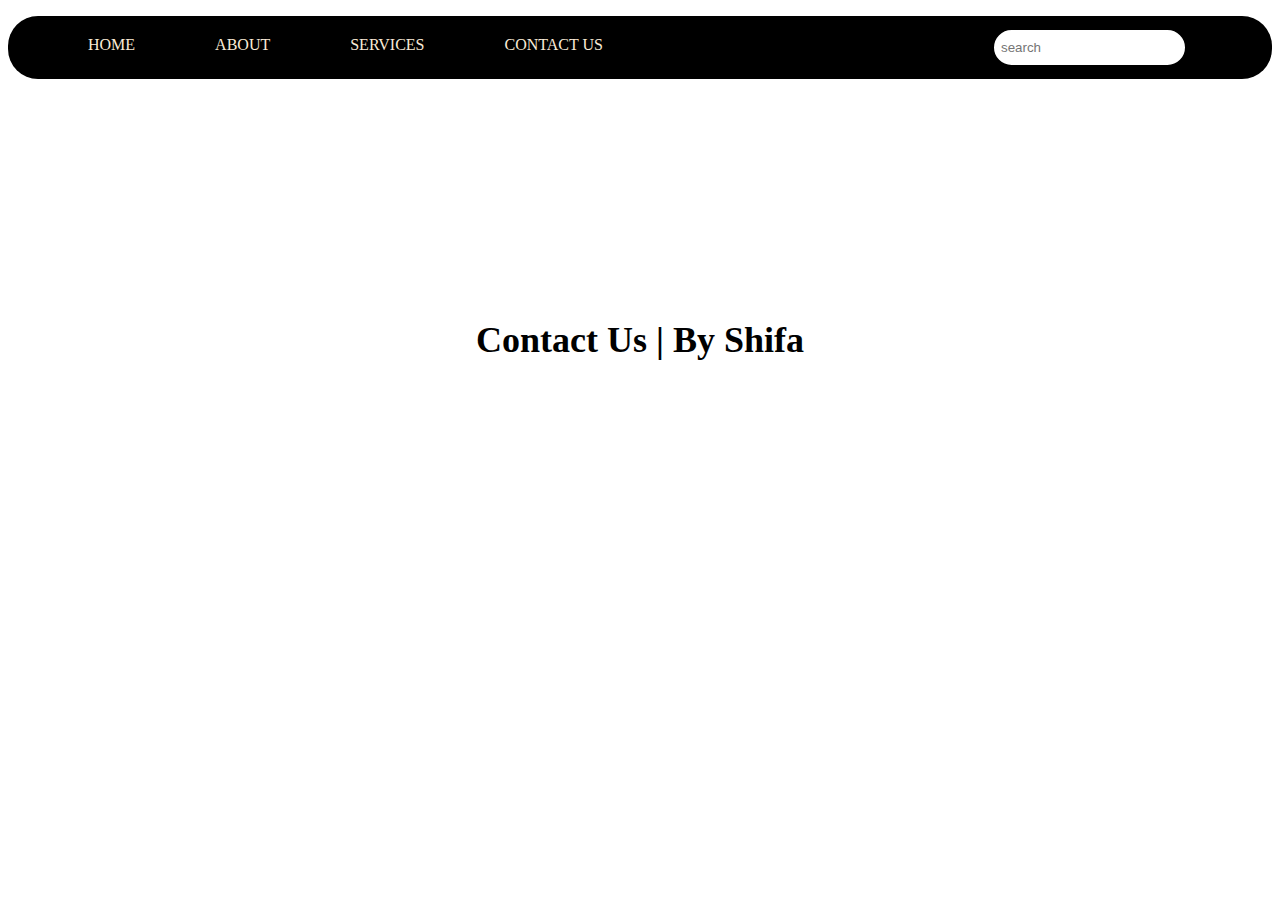
<file: watch.html>
<!DOCTYPE html>
<html lang="en">
<head>
    <meta charset="UTF-8">
    <meta name="viewport" content="width=device-width, initial-scale=1.0">
    <title>Contact</title>
    <link rel="stylesheet" href="style.css">
</head>
<body>
    <section id="header">
        <nav class="navbar">
            <ul>
                <li><a href="#">HOME</a></li>
                <li><a href="#">ABOUT</a></li>
                <li><a href="#">SERVICES</a></li>
                <li><a href="#">CONTACT US</a></li>
                <Div class="search">
                    <i class="fa-solid fa-magnifying-glass"></i>
                    <input type="text" name="search" id="search" placeholder="search">
        
                </Div>
               
            </ul>
        </nav>
        </section>
        <section id="body3">
            <div class= "header_heading">
                <h1>Contact Us | By Shifa</h1>
            </div>
            <button class="btn">Contact US</button> 
        </section>
        
    
           
    
</body>
</html>
</file>
<file: style.css>
.navbar{
    background-color: rgb(0, 0, 0);
    border-radius: 30px;
}
.navbar ul{
    overflow: auto;
    
}
.navbar li {
    float: left;
    list-style: none;
    margin: 13px 20px;
    padding-top: 7px;
}
.navbar li a{
    padding: 13px 20px ;
    text-decoration: none;
    color: antiquewhite;
}
.search {
    float:right;
    color: aliceblue;
    padding: 12px 85px;
    size: 2px ;

}
.navbar input{
    border: 2px solid black;
    border-radius: 90px;
    padding:10px 7px;
}

#body{
    display: flex;
    flex-direction: column;
    padding: 3px 200px;
    justify-content: center;
    align-items: center;
    color: aliceblue;
    height: 500px;
    opacity:100%;
    width:auto;
    font-size: 1.7rem;
    background: url(background2.jpg)center/cover no-repeat;

}
.header_heading{
    padding-top: 200px;
    text-align: center;

}
.btn{
    padding: 6px 20px;
    border: 2px solid white;
    background-color:rgb(72, 128, 156);
    background: transparent;
    color:white;
    margin:17px;
    font-size: 1.5rem;
    border-radius: 10px;
    cursor: pointer;
}
.btn:hover{
    background-color: rgb(94, 160, 174);
}
.collection{
    width: 80% ;
    margin: auto;
    text-align: center;
    padding-top: 30px;
}
.collection col{ 
    flex-basis: 32%;
    border-radius: 10px;
    margin-bottom: 30px;
    position: relative;
    overflow: hidden;
}
.collection col img{
    width: 100px
}

.box1{
    width:80%;
    margin:auto;
    text-align: center;
    padding-top: 100px;
}
h1{
    font-size: 36px;
    font-weight: 600;
    text-align: center;
}
.row{
    margin-top: 5%;
    display: flex;
    justify-content: space-between;
}
.box2{
    flex-basis: 31%;
background-color:
rgb(72, 128, 156) ;
border-radius: 10px;
margin-bottom: 5%;
padding: 20px 12px;
box-sizing: border-box;
}
.cta{
    margin: 100px auto;
    width: 80%;
    background: url(bg2.jpg);
    opacity: 80%;
background-position: center;
background-size: cover;
border-radius:10px ;
text-align: center;
padding: 100px 0;
color: blue;
text-decoration: none;
}
.cta h1{
    color:#ebebeb;
    margin-bottom: 40px;
    padding-top: 50px;
}
.footer{
    width:100%;
    text-align: center;
    padding:30px 0px;
    background-color:rgb(72, 128, 156);
}
.footer h3{
    margin-bottom:25px ;
    margin-top: 20px;
    font-weight: 600px;
}
/*about page*/
#Sub_header{
    
    display: flex;
    flex-direction: column;
    padding: 3px 200px;
    justify-content: center;
    align-items: center;
    color: aliceblue;
    height: 500px;
    opacity:95%;
    width:auto;
    font-size: 1.7rem;
    background: url(bg2.jpg)center/cover no-repeat;
}
.about-us{
    width:80%;
    margin:auto;
    padding-top: 80px;
    padding-bottom: 50px;
}
.about-col{
    flex-basis: 48%;
    padding:30px 2px;
}
.about-col img{
    width:100%;
}
.about-col h1{
    padding-top: 0;
}
.about-col p{
    padding:15px 0 25px;
}
.red-btn{
    border:1px solid rgb(3, 3, 3);
    background:transparent ;
    color:rgb(0, 0, 0) ;
    text-decoration: none;

}
/*service page*/
#body2{
    display: flex;
    flex-direction: column;
    padding: 3px 200px;
    justify-content: center;
    align-items: center;
    color: aliceblue;
    height: 500px;
    opacity:95%;
    width:auto;
    font-size: 1.7rem;
    background: url(background2.jpg)center/cover no-repeat;
}
.h12{
    padding-top: 100px;
}
.list {
    display: flex;
    gap: 0.25rem;
    transform-style: preserve-3d;
    list-style-type: none;
    padding-top: 50px;
    padding-left :450px ;
  
    &:hover :not(:hover) {
      margin: 0 -20px;
      transform: perspective(500px) rotateY(45deg) scale(0.95);
    }
  
    &:hover :not(:hover)::after {
      opacity: 0.4;
    }
  }
  
  .item {
    position: relative;
    width: 120px;
    aspect-ratio: 3/4;
    border-radius: 0.5rem;
    background-size: cover;
    background-position: center;
    transition: margin 0.5s, transform 0.5s;
  
    &:nth-of-type(1) { background-image: url(image9.jpg);}
    &:nth-of-type(2) { background-image: url(image5.jpg); }
    &:nth-of-type(3) { background-image: url(image6.jpg); }
    &:nth-of-type(4) { background-image: url(image11.jpg); }
    &:nth-of-type(5) { background-image: url(image9.jpg);}
    &:hover ~ .item {
      transform: perspective(500px) rotateY(-45deg) scale(0.95);
    }
  
    &:hover {
      transform: perspective(500px) rotateY(0) scale(1.2);
    }
  
    &::after {
      content: '';
      position: absolute;
      width: inherit;
      aspect-ratio: inherit;
      border-radius: inherit;
      background-color: black;
      opacity: 0;
      transition: opacity 0.5s;
    }
  }
  /*contact page*/
  #body3{
    
    padding-bottom: 100px;
  }
  
  
  .container {
    min-height: 100vh;
    display: flex;
    justify-content: center;
    align-items: center;
    background: url(form\ background.jpg) no-repeat center/cover;
  }
  
  .container form {
    width: 670px;
    height: 600px;
    display: flex;
    justify-content: center;
    border-radius: 15px;
    background: rgba(255, 255, 255, 0.1);
    backdrop-filter: blur(30px);
    flex-wrap: wrap;
  }
  .container form h1 {
    color: #fff;
    font-weight: 700;
    line-height: 2;
    margin-top: 20px;
    width: 500px;
    text-align: center;
  }
  .container form input {
    width: 300px;
    height: 50px;
    padding-left: 10px;
    outline: none;
    border: none;
    font-size: 20px;
    margin-bottom: 10px;
    background: none;
    border-bottom: 2px solid #fff;
    color: #fff;
  }
  .container form input::placeholder {
    color: #fff;
  }
  .container form #lastName,
  .container form #mobile {
    margin-left: 20px;
  }
  .container form h4 {
    color: #fff;
    font-weight: 300;
    width: 600px;
    margin-top: 20px;
  }
  .container form textarea {
    background: none;
    border: none;
    border-bottom: 2px solid #fff;
    color: #fff;
    font-weight: 200;
    font-size: 20px;
    padding: 10px;
    outline: none;
    min-height: 90px;
    max-height: 90px;
    min-width: 620px;
    max-width: 620px;
  }
  .container form h4 {
    font-size: 20px;
  }
  .container form #button {
    border: none;
    background: #fff;
    border-radius: 5px;
    margin-top: 20px;
    font-weight: 600;
    font-size: 24px;
    color: #000;
    width: 200px;
    height: 60px;
    padding: 0;
    margin-bottom: 30px;
    transition: 0.3s;
  }
  
  .container form #button:hover{
      background: #000;
      color: #fff;
      transition: .5s ease-in-out;}
</file>
